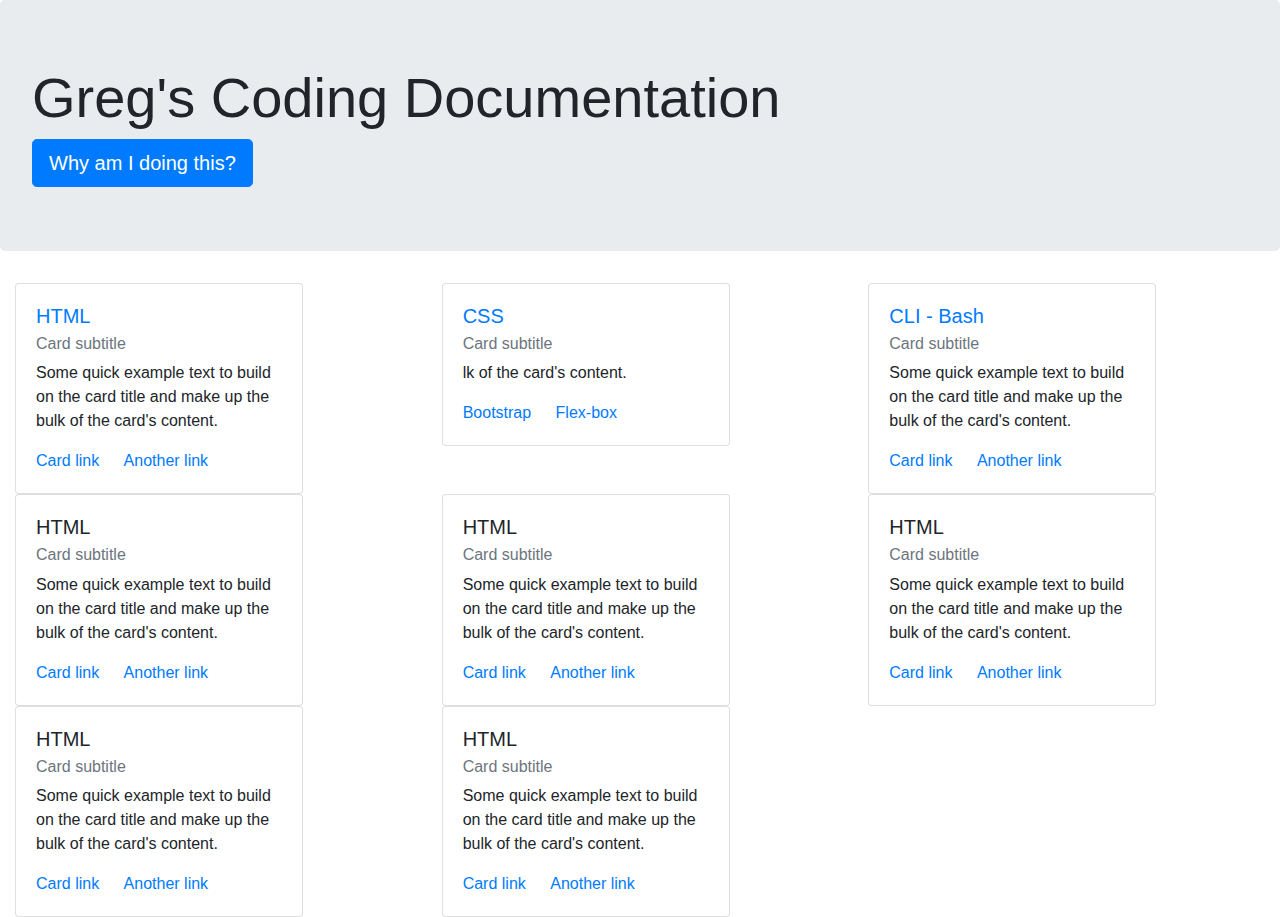
<file: index.html>
<!DOCTYPE html>
<html lang="en">
<head>
    <meta charset="utf-8">
    <meta name="viewport" content="width=device-width, initial-scale=1, shrink-to-fit=no">
    <title>Greg Plechaty</title>
    <meta name="my site" content="portfolio site">
    <link rel="stylesheet" href="https://stackpath.bootstrapcdn.com/bootstrap/4.3.1/css/bootstrap.min.css" integrity="sha384-ggOyR0iXCbMQv3Xipma34MD+dH/1fQ784/j6cY/iJTQUOhcWr7x9JvoRxT2MZw1T" crossorigin="anonymous">
    <link rel="stylesheet" href="./styles.css" />
    <link href="https://fonts.googleapis.com/css2?family=Rosario&display=swap" rel="stylesheet"> 
    
</head>




<body>
  <div class="jumbotron">
    <h1 class="display-4">Greg's Coding Documentation</h1>
    <a class="btn btn-primary btn-lg" href="#" role="button">Why am I doing this?</a>
  </div>

  <div class="container-fluid">
    <div class="row">
      <div class="col-lg-4 col-md-6 col-sm-12">
        <div class="card" style="width: 18rem;">
          <div class="card-body">
            <a href="./hypertext.html" class="card-link"><h5 class="card-title">HTML</h5></a>
            <h6 class="card-subtitle mb-2 text-muted">Card subtitle</h6>
            <p class="card-text">Some quick example text to build on the card title and make up the bulk of the card's content.</p>
            <a href="#" class="card-link">Card link</a>
            <a href="#" class="card-link">Another link</a>
          </div>
        </div>
      </div>
      <div class="col-lg-4 col-md-6 col-sm-12">
        <div class="card" style="width: 18rem;">
          <div class="card-body">
            <a href="./css.html" class="card-link"><h5 class="card-title">CSS</h5></a>
            <h6 class="card-subtitle mb-2 text-muted">Card subtitle</h6>
            <p class="card-text">lk of the card's content.</p>
            <a href="https://getbootstrap.com/docs/4.5/getting-started/introduction/" target="_blank" class="card-link">Bootstrap</a>
            <a href="https://css-tricks.com/snippets/css/a-guide-to-flexbox/" target="_blank" class="card-link">Flex-box</a>
          </div>
        </div>
      </div>
      <div class="col-lg-4 col-md-6 col-sm-12">
        <div class="card" style="width: 18rem;">
          <div class="card-body">
            <a href="./bash.html" class="card-link"><h5 class="card-title">CLI - Bash</h5></a>
            <h6 class="card-subtitle mb-2 text-muted">Card subtitle</h6>
            <p class="card-text">Some quick example text to build on the card title and make up the bulk of the card's content.</p>
            <a href="#" class="card-link">Card link</a>
            <a href="#" class="card-link">Another link</a>
          </div>
        </div>
      </div>
      <div class="col-lg-4 col-md-6 col-sm-12">
        <div class="card" style="width: 18rem;">
          <div class="card-body">
            <h5 class="card-title">HTML</h5>
            <h6 class="card-subtitle mb-2 text-muted">Card subtitle</h6>
            <p class="card-text">Some quick example text to build on the card title and make up the bulk of the card's content.</p>
            <a href="#" class="card-link">Card link</a>
            <a href="#" class="card-link">Another link</a>
          </div>
        </div>
      </div>
      <div class="col-lg-4 col-md-6 col-sm-12">
        <div class="card" style="width: 18rem;">
          <div class="card-body">
            <h5 class="card-title">HTML</h5>
            <h6 class="card-subtitle mb-2 text-muted">Card subtitle</h6>
            <p class="card-text">Some quick example text to build on the card title and make up the bulk of the card's content.</p>
            <a href="#" class="card-link">Card link</a>
            <a href="#" class="card-link">Another link</a>
          </div>
        </div>
      </div>
      <div class="col-lg-4 col-md-6 col-sm-12">
        <div class="card" style="width: 18rem;">
          <div class="card-body">
            <h5 class="card-title">HTML</h5>
            <h6 class="card-subtitle mb-2 text-muted">Card subtitle</h6>
            <p class="card-text">Some quick example text to build on the card title and make up the bulk of the card's content.</p>
            <a href="#" class="card-link">Card link</a>
            <a href="#" class="card-link">Another link</a>
          </div>
        </div>
      </div>
      <div class="col-lg-4 col-md-6 col-sm-12">
        <div class="card" style="width: 18rem;">
          <div class="card-body">
            <h5 class="card-title">HTML</h5>
            <h6 class="card-subtitle mb-2 text-muted">Card subtitle</h6>
            <p class="card-text">Some quick example text to build on the card title and make up the bulk of the card's content.</p>
            <a href="#" class="card-link">Card link</a>
            <a href="#" class="card-link">Another link</a>
          </div>
        </div>
      </div>
      <div class="col-lg-4 col-md-6 col-sm-12">
        <div class="card" style="width: 18rem;">
          <div class="card-body">
            <h5 class="card-title">HTML</h5>
            <h6 class="card-subtitle mb-2 text-muted">Card subtitle</h6>
            <p class="card-text">Some quick example text to build on the card title and make up the bulk of the card's content.</p>
            <a href="#" class="card-link">Card link</a>
            <a href="#" class="card-link">Another link</a>
          </div>
        </div>
      </div>
    </div>
  </div>

  <div class="container">
    
  </div>

  <!-- Bootstrap core JavaScript -->
  <script src="https://code.jquery.com/jquery-3.3.1.slim.min.js" integrity="sha384-q8i/X+965DzO0rT7abK41JStQIAqVgRVzpbzo5smXKp4YfRvH+8abtTE1Pi6jizo" crossorigin="anonymous"></script>
  <script src="https://cdnjs.cloudflare.com/ajax/libs/popper.js/1.14.7/umd/popper.min.js" integrity="sha384-UO2eT0CpHqdSJQ6hJty5KVphtPhzWj9WO1clHTMGa3JDZwrnQq4sF86dIHNDz0W1" crossorigin="anonymous"></script>
  <script src="https://stackpath.bootstrapcdn.com/bootstrap/4.3.1/js/bootstrap.min.js" integrity="sha384-JjSmVgyd0p3pXB1rRibZUAYoIIy6OrQ6VrjIEaFf/nJGzIxFDsf4x0xIM+B07jRM" crossorigin="anonymous"></script>


</body>
</html>
</file>
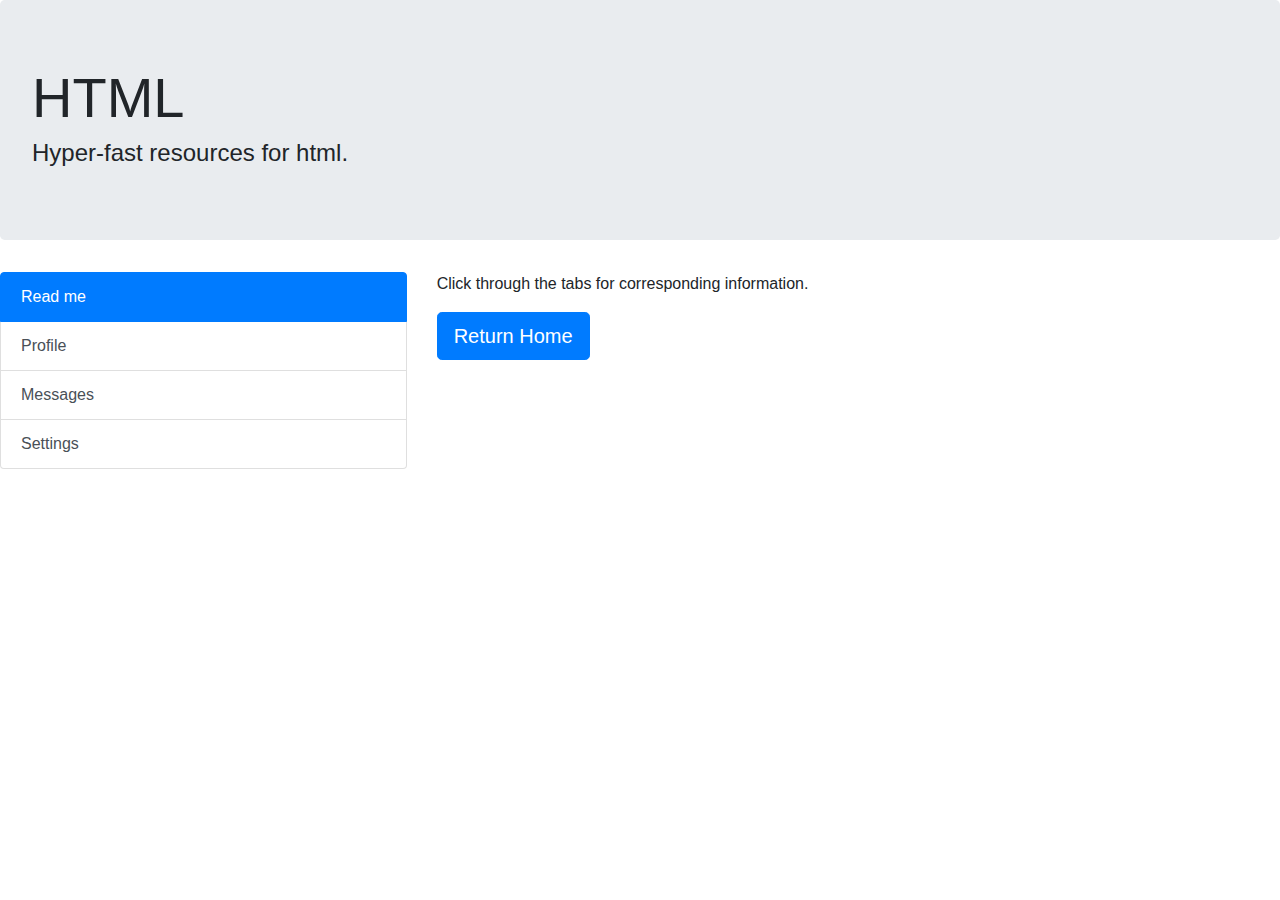
<file: hypertext.html>
<!DOCTYPE html>
<html lang="en">
<head>
    <meta charset="utf-8">
    <meta name="viewport" content="width=device-width, initial-scale=1, shrink-to-fit=no">
    <title>Greg Plechaty</title>
    <meta name="my site" content="portfolio site">
    <link rel="stylesheet" href="https://stackpath.bootstrapcdn.com/bootstrap/4.3.1/css/bootstrap.min.css" integrity="sha384-ggOyR0iXCbMQv3Xipma34MD+dH/1fQ784/j6cY/iJTQUOhcWr7x9JvoRxT2MZw1T" crossorigin="anonymous">
    <link rel="stylesheet" href="./styles.css" />
    <link href="https://fonts.googleapis.com/css2?family=Rosario&display=swap" rel="stylesheet"> 
    
</head>




<body>
  <div class="jumbotron">
    <h1 class="display-4">HTML</h1>
    <h4>Hyper-fast resources for html.</h4>
  </div>
  <div class="d-none d-lg-block">
    <div class="row">
      <div class="col-4">
        <div class="list-group" id="list-tab" role="tablist">
          <a class="list-group-item list-group-item-action active" id="list-home-list" data-toggle="list" href="#list-home" role="tab" aria-controls="home">Read me</a>
          <a class="list-group-item list-group-item-action" id="list-profile-list" data-toggle="list" href="#list-profile" role="tab" aria-controls="profile">Profile</a>
          <a class="list-group-item list-group-item-action" id="list-messages-list" data-toggle="list" href="#list-messages" role="tab" aria-controls="messages">Messages</a>
          <a class="list-group-item list-group-item-action" id="list-settings-list" data-toggle="list" href="#list-settings" role="tab" aria-controls="settings">Settings</a>
        </div>
      </div>
      <div class="col-8">
        <div class="tab-content" id="nav-tabContent">
          <div class="tab-pane fade show active" id="list-home" role="tabpanel" aria-labelledby="list-home-list"><p>Click through the tabs for corresponding information.</p><p><a class="btn btn-primary btn-lg" href="./index.html" role="button">Return Home</a></div>
          <div class="tab-pane fade" id="list-profile" role="tabpanel" aria-labelledby="list-profile-list">...</div>
          <div class="tab-pane fade" id="list-messages" role="tabpanel" aria-labelledby="list-messages-list">...</div>
          <div class="tab-pane fade" id="list-settings" role="tabpanel" aria-labelledby="list-settings-list">...</div>
        </div>
      </div>
    </div>
  </div>
  

  <!-- Bootstrap core JavaScript -->
  <script src="https://code.jquery.com/jquery-3.3.1.slim.min.js" integrity="sha384-q8i/X+965DzO0rT7abK41JStQIAqVgRVzpbzo5smXKp4YfRvH+8abtTE1Pi6jizo" crossorigin="anonymous"></script>
  <script src="https://cdnjs.cloudflare.com/ajax/libs/popper.js/1.14.7/umd/popper.min.js" integrity="sha384-UO2eT0CpHqdSJQ6hJty5KVphtPhzWj9WO1clHTMGa3JDZwrnQq4sF86dIHNDz0W1" crossorigin="anonymous"></script>
  <script src="https://stackpath.bootstrapcdn.com/bootstrap/4.3.1/js/bootstrap.min.js" integrity="sha384-JjSmVgyd0p3pXB1rRibZUAYoIIy6OrQ6VrjIEaFf/nJGzIxFDsf4x0xIM+B07jRM" crossorigin="anonymous"></script>


</body>
</html>
</file>
<file: styles.css>
/* CSS Styles */

.index-board {
    margin: 10px;
}
</file>
